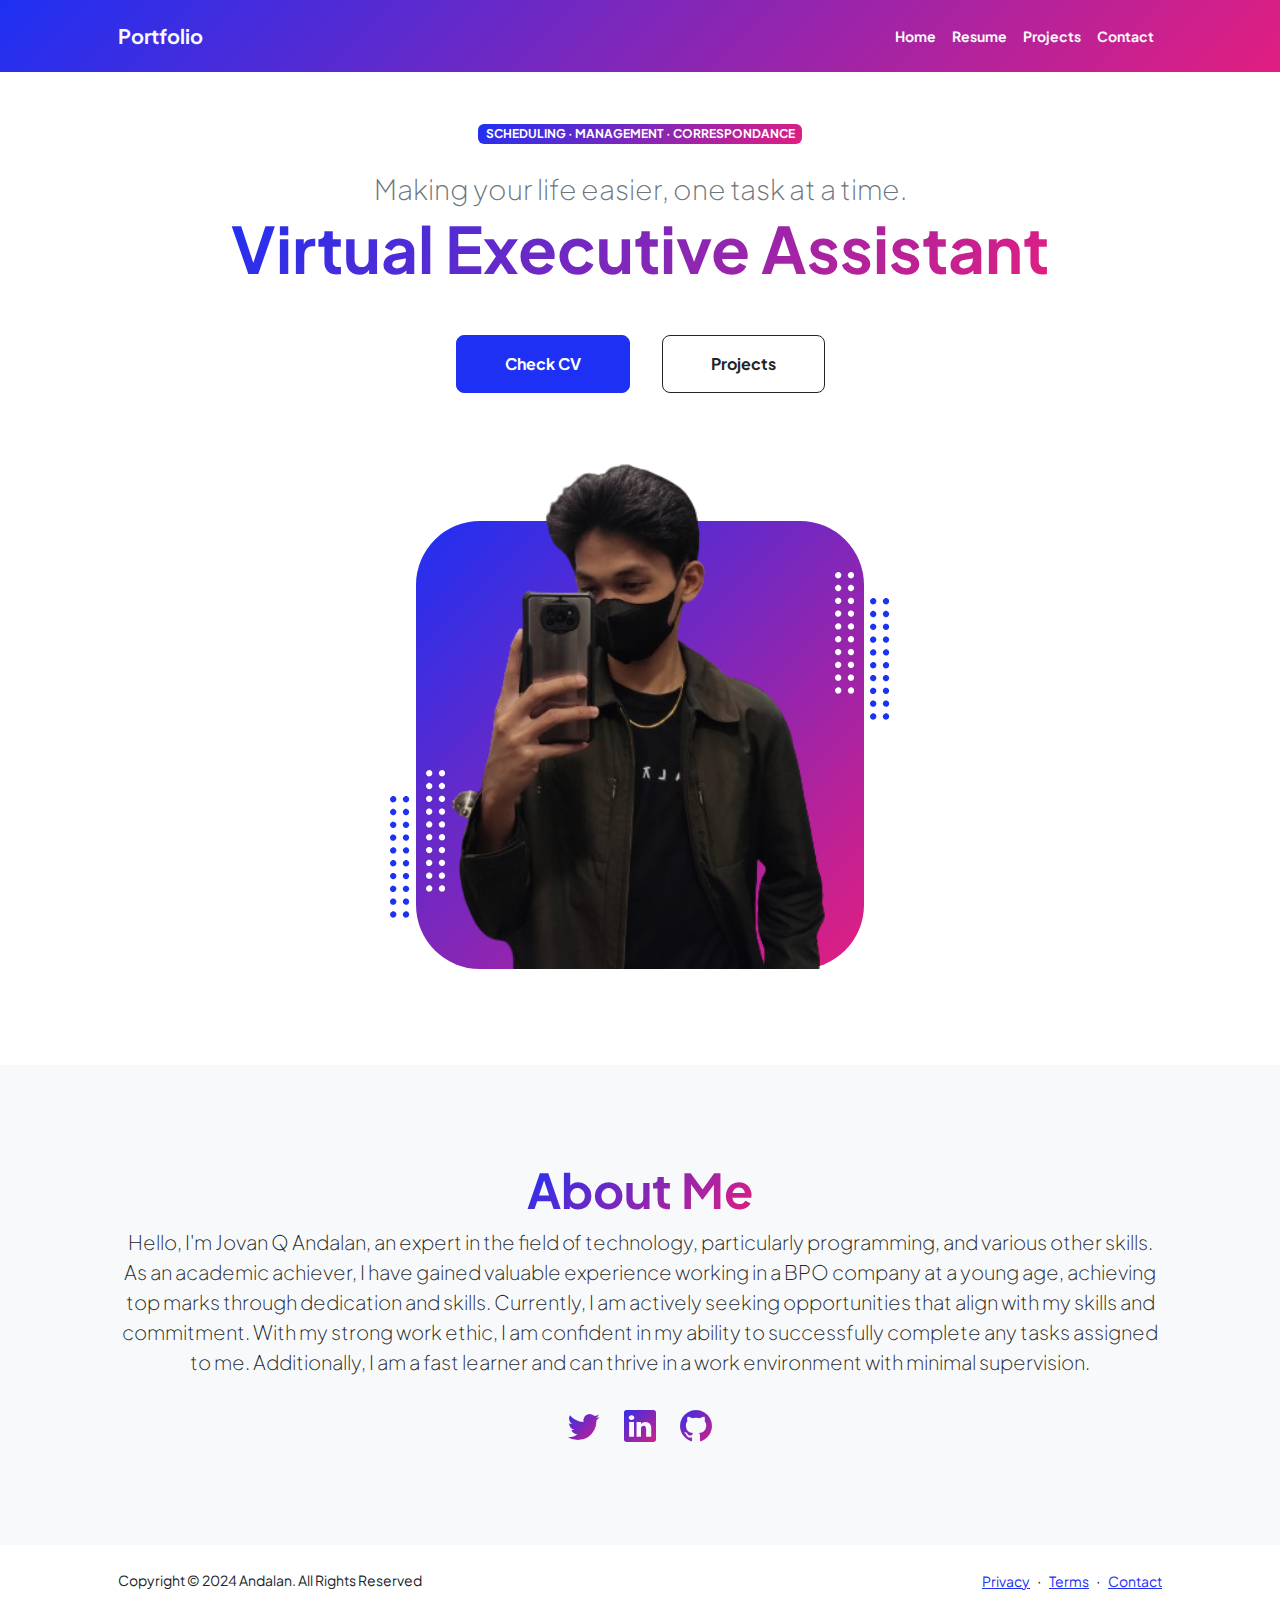
<file: index.html>
<!DOCTYPE html>
<html lang="en">
    <head>
        <meta charset="utf-8" />
        <meta name="viewport" content="width=device-width, initial-scale=1, shrink-to-fit=no" />
        <meta name="description" content="" />
        <meta name="author" content="" />
        <title>My Portfolio</title>
        <!-- Favicon-->
        <link rel="icon" type="image/x-icon" href="assets/J.png" />
        <!-- Custom Google font-->
        <link rel="preconnect" href="https://fonts.googleapis.com" />
        <link rel="preconnect" href="https://fonts.gstatic.com" crossorigin />
        <link href="https://fonts.googleapis.com/css2?family=Plus+Jakarta+Sans:wght@100;200;300;400;500;600;700;800;900&amp;display=swap" rel="stylesheet" />
        <!-- Bootstrap icons-->
        <link href="https://cdn.jsdelivr.net/npm/bootstrap-icons@1.8.1/font/bootstrap-icons.css" rel="stylesheet" />
        <!-- Core theme CSS (includes Bootstrap)-->
        <link href="css/styles.css" rel="stylesheet" />
    </head>
    <body class="d-flex flex-column h-100">
        <main class="flex-shrink-0">
            <!-- Navigation-->
            <nav style="background: linear-gradient(135deg, #1e30f3 0%, #e21e80 100%);" class="navbar navbar-expand-lg navbar-light bg-white py-3">
                <div class="container px-5">
                    <a class="navbar-brand" href="index.html"><span class="fw-bolder text-light">Portfolio</span></a>
                    <button class="navbar-toggler" type="button" data-bs-toggle="collapse" data-bs-target="#navbarSupportedContent" aria-controls="navbarSupportedContent" aria-expanded="false" aria-label="Toggle navigation"><span class="navbar-toggler-icon"></span></button>
                    <div class="collapse navbar-collapse" id="navbarSupportedContent">
                        <ul class="navbar-nav ms-auto mb-2 mb-lg-0 small fw-bolder">
                            <li class="nav-item"><a class="nav-link text-light" href="index.html">Home</a></li>
                            <li class="nav-item"><a class="nav-link text-light" href="resume.html">Resume</a></li>
                            <li class="nav-item"><a class="nav-link text-light" href="projects.html">Projects</a></li>
                            <li class="nav-item"><a class="nav-link text-light" href="contact.html">Contact</a></li>
                        </ul>
                    </div>
                </div>
            </nav>
            <!-- Header-->
            <header class="py-5">
                <div class="container px-5 pb-5">
                    <div class="row gx-5 align-items-center">
                        <div class="col-xxl-5">
                            <!-- Header text content-->
                            <div class="text-center text-xxl-start">
                                <div class="badge bg-gradient-primary-to-secondary text-white mb-4"><div class="text-uppercase">Scheduling &middot; Management &middot; Correspondance</div></div>
                                <div class="fs-3 fw-light text-muted">Making your life easier, one task at a time.</div>
                                <h1 class="display-3 fw-bolder mb-5"><span class="text-gradient d-inline">Virtual Executive Assistant</span></h1>
                                <div class="d-grid gap-3 d-sm-flex justify-content-sm-center justify-content-xxl-start mb-3">
                                    <a class="btn btn-primary btn-lg px-5 py-3 me-sm-3 fs-6 fw-bolder" href="resume.html">Check CV</a>
                                    <a class="btn btn-outline-dark btn-lg px-5 py-3 fs-6 fw-bolder" href="projects.html">Projects</a>
                                </div>
                            </div>
                        </div>
                        <div class="col-xxl-7">
                            <!-- Header profile picture-->
                            <div class="d-flex justify-content-center mt-5 mt-xxl-0">
                                <div class="profile bg-gradient-primary-to-secondary">
                                    <!-- TIP: For best results, use a photo with a transparent background like the demo example below-->
                                    <!-- Watch a tutorial on how to do this on YouTube (link)-->
                                    <img class="profile-img" src="assets/profile.png" alt="..." />
                                    <div class="dots-1">
                                        <!-- SVG Dots-->
                                        <svg version="1.1" xmlns="http://www.w3.org/2000/svg" xmlns:xlink="http://www.w3.org/1999/xlink" x="0px" y="0px" viewBox="0 0 191.6 1215.4" style="enable-background: new 0 0 191.6 1215.4" xml:space="preserve">
                                            <g transform="translate(0.000000,1280.000000) scale(0.100000,-0.100000)">
                                                <path d="M227.7,12788.6c-105-35-200-141-222-248c-43-206,163-412,369-369c155,32,275,190,260,339c-11,105-90,213-190,262        C383.7,12801.6,289.7,12808.6,227.7,12788.6z"></path>
                                                <path d="M1507.7,12788.6c-151-50-253-216-222-362c25-119,136-230,254-255c194-41,395,142,375,339c-11,105-90,213-190,262        C1663.7,12801.6,1569.7,12808.6,1507.7,12788.6z"></path>
                                                <path d="M227.7,11508.6c-105-35-200-141-222-248c-43-206,163-412,369-369c155,32,275,190,260,339c-11,105-90,213-190,262        C383.7,11521.6,289.7,11528.6,227.7,11508.6z"></path>
                                                <path d="M1507.7,11508.6c-151-50-253-216-222-362c25-119,136-230,254-255c194-41,395,142,375,339c-11,105-90,213-190,262        C1663.7,11521.6,1569.7,11528.6,1507.7,11508.6z"></path>
                                                <path d="M227.7,10228.6c-105-35-200-141-222-248c-43-206,163-412,369-369c155,32,275,190,260,339c-11,105-90,213-190,262        C383.7,10241.6,289.7,10248.6,227.7,10228.6z"></path>
                                                <path d="M1507.7,10228.6c-105-35-200-141-222-248c-43-206,163-412,369-369c155,32,275,190,260,339c-11,105-90,213-190,262        C1663.7,10241.6,1569.7,10248.6,1507.7,10228.6z"></path>
                                                <path d="M227.7,8948.6c-105-35-200-141-222-248c-43-206,163-412,369-369c155,32,275,190,260,339c-11,105-90,213-190,262        C383.7,8961.6,289.7,8968.6,227.7,8948.6z"></path>
                                                <path d="M1507.7,8948.6c-105-35-200-141-222-248c-43-206,163-412,369-369c155,32,275,190,260,339c-11,105-90,213-190,262        C1663.7,8961.6,1569.7,8968.6,1507.7,8948.6z"></path>
                                                <path d="M227.7,7668.6c-105-35-200-141-222-248c-43-206,163-412,369-369c155,32,275,190,260,339c-11,105-90,213-190,262        C383.7,7681.6,289.7,7688.6,227.7,7668.6z"></path>
                                                <path d="M1507.7,7668.6c-105-35-200-141-222-248c-43-206,163-412,369-369c155,32,275,190,260,339c-11,105-90,213-190,262        C1663.7,7681.6,1569.7,7688.6,1507.7,7668.6z"></path>
                                                <path d="M227.7,6388.6c-105-35-200-141-222-248c-43-206,163-412,369-369c155,32,275,190,260,339c-11,105-90,213-190,262        C383.7,6401.6,289.7,6408.6,227.7,6388.6z"></path>
                                                <path d="M1507.7,6388.6c-105-35-200-141-222-248c-43-206,163-412,369-369c155,32,275,190,260,339c-11,105-90,213-190,262        C1663.7,6401.6,1569.7,6408.6,1507.7,6388.6z"></path>
                                                <path d="M227.7,5108.6c-105-35-200-141-222-248c-43-206,163-412,369-369c155,32,275,190,260,339c-11,105-90,213-190,262        C383.7,5121.6,289.7,5128.6,227.7,5108.6z"></path>
                                                <path d="M1507.7,5108.6c-105-35-200-141-222-248c-43-206,163-412,369-369c155,32,275,190,260,339c-11,105-90,213-190,262        C1663.7,5121.6,1569.7,5128.6,1507.7,5108.6z"></path>
                                                <path d="M227.7,3828.6c-105-35-200-141-222-248c-43-206,163-412,369-369c155,32,275,190,260,339c-11,105-90,213-190,262        C383.7,3841.6,289.7,3848.6,227.7,3828.6z"></path>
                                                <path d="M1507.7,3828.6c-105-35-200-141-222-248c-43-206,163-412,369-369c155,32,275,190,260,339c-11,105-90,213-190,262        C1663.7,3841.6,1569.7,3848.6,1507.7,3828.6z"></path>
                                                <path d="M227.7,2548.6c-105-35-200-141-222-248c-43-206,163-412,369-369c155,32,275,190,260,339c-11,105-90,213-190,262        C383.7,2561.6,289.7,2568.6,227.7,2548.6z"></path>
                                                <path d="M1507.7,2548.6c-105-35-200-141-222-248c-43-206,163-412,369-369c155,32,275,190,260,339c-11,105-90,213-190,262        C1663.7,2561.6,1569.7,2568.6,1507.7,2548.6z"></path>
                                                <path d="M227.7,1268.6c-105-35-200-141-222-248c-43-206,163-412,369-369c155,32,275,190,260,339c-11,105-90,213-190,262        C383.7,1281.6,289.7,1288.6,227.7,1268.6z"></path>
                                                <path d="M1507.7,1268.6c-105-35-200-141-222-248c-43-206,163-412,369-369c155,32,275,190,260,339c-11,105-90,213-190,262        C1663.7,1281.6,1569.7,1288.6,1507.7,1268.6z"></path>
                                            </g>
                                        </svg>
                                        <!-- END of SVG dots-->
                                    </div>
                                    <div class="dots-2">
                                        <!-- SVG Dots-->
                                        <svg version="1.1" xmlns="http://www.w3.org/2000/svg" xmlns:xlink="http://www.w3.org/1999/xlink" x="0px" y="0px" viewBox="0 0 191.6 1215.4" style="enable-background: new 0 0 191.6 1215.4" xml:space="preserve">
                                            <g transform="translate(0.000000,1280.000000) scale(0.100000,-0.100000)">
                                                <path d="M227.7,12788.6c-105-35-200-141-222-248c-43-206,163-412,369-369c155,32,275,190,260,339c-11,105-90,213-190,262        C383.7,12801.6,289.7,12808.6,227.7,12788.6z"></path>
                                                <path d="M1507.7,12788.6c-151-50-253-216-222-362c25-119,136-230,254-255c194-41,395,142,375,339c-11,105-90,213-190,262        C1663.7,12801.6,1569.7,12808.6,1507.7,12788.6z"></path>
                                                <path d="M227.7,11508.6c-105-35-200-141-222-248c-43-206,163-412,369-369c155,32,275,190,260,339c-11,105-90,213-190,262        C383.7,11521.6,289.7,11528.6,227.7,11508.6z"></path>
                                                <path d="M1507.7,11508.6c-151-50-253-216-222-362c25-119,136-230,254-255c194-41,395,142,375,339c-11,105-90,213-190,262        C1663.7,11521.6,1569.7,11528.6,1507.7,11508.6z"></path>
                                                <path d="M227.7,10228.6c-105-35-200-141-222-248c-43-206,163-412,369-369c155,32,275,190,260,339c-11,105-90,213-190,262        C383.7,10241.6,289.7,10248.6,227.7,10228.6z"></path>
                                                <path d="M1507.7,10228.6c-105-35-200-141-222-248c-43-206,163-412,369-369c155,32,275,190,260,339c-11,105-90,213-190,262        C1663.7,10241.6,1569.7,10248.6,1507.7,10228.6z"></path>
                                                <path d="M227.7,8948.6c-105-35-200-141-222-248c-43-206,163-412,369-369c155,32,275,190,260,339c-11,105-90,213-190,262        C383.7,8961.6,289.7,8968.6,227.7,8948.6z"></path>
                                                <path d="M1507.7,8948.6c-105-35-200-141-222-248c-43-206,163-412,369-369c155,32,275,190,260,339c-11,105-90,213-190,262        C1663.7,8961.6,1569.7,8968.6,1507.7,8948.6z"></path>
                                                <path d="M227.7,7668.6c-105-35-200-141-222-248c-43-206,163-412,369-369c155,32,275,190,260,339c-11,105-90,213-190,262        C383.7,7681.6,289.7,7688.6,227.7,7668.6z"></path>
                                                <path d="M1507.7,7668.6c-105-35-200-141-222-248c-43-206,163-412,369-369c155,32,275,190,260,339c-11,105-90,213-190,262        C1663.7,7681.6,1569.7,7688.6,1507.7,7668.6z"></path>
                                                <path d="M227.7,6388.6c-105-35-200-141-222-248c-43-206,163-412,369-369c155,32,275,190,260,339c-11,105-90,213-190,262        C383.7,6401.6,289.7,6408.6,227.7,6388.6z"></path>
                                                <path d="M1507.7,6388.6c-105-35-200-141-222-248c-43-206,163-412,369-369c155,32,275,190,260,339c-11,105-90,213-190,262        C1663.7,6401.6,1569.7,6408.6,1507.7,6388.6z"></path>
                                                <path d="M227.7,5108.6c-105-35-200-141-222-248c-43-206,163-412,369-369c155,32,275,190,260,339c-11,105-90,213-190,262        C383.7,5121.6,289.7,5128.6,227.7,5108.6z"></path>
                                                <path d="M1507.7,5108.6c-105-35-200-141-222-248c-43-206,163-412,369-369c155,32,275,190,260,339c-11,105-90,213-190,262        C1663.7,5121.6,1569.7,5128.6,1507.7,5108.6z"></path>
                                                <path d="M227.7,3828.6c-105-35-200-141-222-248c-43-206,163-412,369-369c155,32,275,190,260,339c-11,105-90,213-190,262        C383.7,3841.6,289.7,3848.6,227.7,3828.6z"></path>
                                                <path d="M1507.7,3828.6c-105-35-200-141-222-248c-43-206,163-412,369-369c155,32,275,190,260,339c-11,105-90,213-190,262        C1663.7,3841.6,1569.7,3848.6,1507.7,3828.6z"></path>
                                                <path d="M227.7,2548.6c-105-35-200-141-222-248c-43-206,163-412,369-369c155,32,275,190,260,339c-11,105-90,213-190,262        C383.7,2561.6,289.7,2568.6,227.7,2548.6z"></path>
                                                <path d="M1507.7,2548.6c-105-35-200-141-222-248c-43-206,163-412,369-369c155,32,275,190,260,339c-11,105-90,213-190,262        C1663.7,2561.6,1569.7,2568.6,1507.7,2548.6z"></path>
                                                <path d="M227.7,1268.6c-105-35-200-141-222-248c-43-206,163-412,369-369c155,32,275,190,260,339c-11,105-90,213-190,262        C383.7,1281.6,289.7,1288.6,227.7,1268.6z"></path>
                                                <path d="M1507.7,1268.6c-105-35-200-141-222-248c-43-206,163-412,369-369c155,32,275,190,260,339c-11,105-90,213-190,262        C1663.7,1281.6,1569.7,1288.6,1507.7,1268.6z"></path>
                                            </g>
                                        </svg>
                                        <!-- END of SVG dots-->
                                    </div>
                                    <div class="dots-3">
                                        <!-- SVG Dots-->
                                        <svg version="1.1" xmlns="http://www.w3.org/2000/svg" xmlns:xlink="http://www.w3.org/1999/xlink" x="0px" y="0px" viewBox="0 0 191.6 1215.4" style="enable-background: new 0 0 191.6 1215.4" xml:space="preserve">
                                            <g transform="translate(0.000000,1280.000000) scale(0.100000,-0.100000)">
                                                <path d="M227.7,12788.6c-105-35-200-141-222-248c-43-206,163-412,369-369c155,32,275,190,260,339c-11,105-90,213-190,262        C383.7,12801.6,289.7,12808.6,227.7,12788.6z"></path>
                                                <path d="M1507.7,12788.6c-151-50-253-216-222-362c25-119,136-230,254-255c194-41,395,142,375,339c-11,105-90,213-190,262        C1663.7,12801.6,1569.7,12808.6,1507.7,12788.6z"></path>
                                                <path d="M227.7,11508.6c-105-35-200-141-222-248c-43-206,163-412,369-369c155,32,275,190,260,339c-11,105-90,213-190,262        C383.7,11521.6,289.7,11528.6,227.7,11508.6z"></path>
                                                <path d="M1507.7,11508.6c-151-50-253-216-222-362c25-119,136-230,254-255c194-41,395,142,375,339c-11,105-90,213-190,262        C1663.7,11521.6,1569.7,11528.6,1507.7,11508.6z"></path>
                                                <path d="M227.7,10228.6c-105-35-200-141-222-248c-43-206,163-412,369-369c155,32,275,190,260,339c-11,105-90,213-190,262        C383.7,10241.6,289.7,10248.6,227.7,10228.6z"></path>
                                                <path d="M1507.7,10228.6c-105-35-200-141-222-248c-43-206,163-412,369-369c155,32,275,190,260,339c-11,105-90,213-190,262        C1663.7,10241.6,1569.7,10248.6,1507.7,10228.6z"></path>
                                                <path d="M227.7,8948.6c-105-35-200-141-222-248c-43-206,163-412,369-369c155,32,275,190,260,339c-11,105-90,213-190,262        C383.7,8961.6,289.7,8968.6,227.7,8948.6z"></path>
                                                <path d="M1507.7,8948.6c-105-35-200-141-222-248c-43-206,163-412,369-369c155,32,275,190,260,339c-11,105-90,213-190,262        C1663.7,8961.6,1569.7,8968.6,1507.7,8948.6z"></path>
                                                <path d="M227.7,7668.6c-105-35-200-141-222-248c-43-206,163-412,369-369c155,32,275,190,260,339c-11,105-90,213-190,262        C383.7,7681.6,289.7,7688.6,227.7,7668.6z"></path>
                                                <path d="M1507.7,7668.6c-105-35-200-141-222-248c-43-206,163-412,369-369c155,32,275,190,260,339c-11,105-90,213-190,262        C1663.7,7681.6,1569.7,7688.6,1507.7,7668.6z"></path>
                                                <path d="M227.7,6388.6c-105-35-200-141-222-248c-43-206,163-412,369-369c155,32,275,190,260,339c-11,105-90,213-190,262        C383.7,6401.6,289.7,6408.6,227.7,6388.6z"></path>
                                                <path d="M1507.7,6388.6c-105-35-200-141-222-248c-43-206,163-412,369-369c155,32,275,190,260,339c-11,105-90,213-190,262        C1663.7,6401.6,1569.7,6408.6,1507.7,6388.6z"></path>
                                                <path d="M227.7,5108.6c-105-35-200-141-222-248c-43-206,163-412,369-369c155,32,275,190,260,339c-11,105-90,213-190,262        C383.7,5121.6,289.7,5128.6,227.7,5108.6z"></path>
                                                <path d="M1507.7,5108.6c-105-35-200-141-222-248c-43-206,163-412,369-369c155,32,275,190,260,339c-11,105-90,213-190,262        C1663.7,5121.6,1569.7,5128.6,1507.7,5108.6z"></path>
                                                <path d="M227.7,3828.6c-105-35-200-141-222-248c-43-206,163-412,369-369c155,32,275,190,260,339c-11,105-90,213-190,262        C383.7,3841.6,289.7,3848.6,227.7,3828.6z"></path>
                                                <path d="M1507.7,3828.6c-105-35-200-141-222-248c-43-206,163-412,369-369c155,32,275,190,260,339c-11,105-90,213-190,262        C1663.7,3841.6,1569.7,3848.6,1507.7,3828.6z"></path>
                                                <path d="M227.7,2548.6c-105-35-200-141-222-248c-43-206,163-412,369-369c155,32,275,190,260,339c-11,105-90,213-190,262        C383.7,2561.6,289.7,2568.6,227.7,2548.6z"></path>
                                                <path d="M1507.7,2548.6c-105-35-200-141-222-248c-43-206,163-412,369-369c155,32,275,190,260,339c-11,105-90,213-190,262        C1663.7,2561.6,1569.7,2568.6,1507.7,2548.6z"></path>
                                                <path d="M227.7,1268.6c-105-35-200-141-222-248c-43-206,163-412,369-369c155,32,275,190,260,339c-11,105-90,213-190,262        C383.7,1281.6,289.7,1288.6,227.7,1268.6z"></path>
                                                <path d="M1507.7,1268.6c-105-35-200-141-222-248c-43-206,163-412,369-369c155,32,275,190,260,339c-11,105-90,213-190,262        C1663.7,1281.6,1569.7,1288.6,1507.7,1268.6z"></path>
                                            </g>
                                        </svg>
                                        <!-- END of SVG dots-->
                                    </div>
                                    <div class="dots-4">
                                        <!-- SVG Dots-->
                                        <svg version="1.1" xmlns="http://www.w3.org/2000/svg" xmlns:xlink="http://www.w3.org/1999/xlink" x="0px" y="0px" viewBox="0 0 191.6 1215.4" style="enable-background: new 0 0 191.6 1215.4" xml:space="preserve">
                                            <g transform="translate(0.000000,1280.000000) scale(0.100000,-0.100000)">
                                                <path d="M227.7,12788.6c-105-35-200-141-222-248c-43-206,163-412,369-369c155,32,275,190,260,339c-11,105-90,213-190,262        C383.7,12801.6,289.7,12808.6,227.7,12788.6z"></path>
                                                <path d="M1507.7,12788.6c-151-50-253-216-222-362c25-119,136-230,254-255c194-41,395,142,375,339c-11,105-90,213-190,262        C1663.7,12801.6,1569.7,12808.6,1507.7,12788.6z"></path>
                                                <path d="M227.7,11508.6c-105-35-200-141-222-248c-43-206,163-412,369-369c155,32,275,190,260,339c-11,105-90,213-190,262        C383.7,11521.6,289.7,11528.6,227.7,11508.6z"></path>
                                                <path d="M1507.7,11508.6c-151-50-253-216-222-362c25-119,136-230,254-255c194-41,395,142,375,339c-11,105-90,213-190,262        C1663.7,11521.6,1569.7,11528.6,1507.7,11508.6z"></path>
                                                <path d="M227.7,10228.6c-105-35-200-141-222-248c-43-206,163-412,369-369c155,32,275,190,260,339c-11,105-90,213-190,262        C383.7,10241.6,289.7,10248.6,227.7,10228.6z"></path>
                                                <path d="M1507.7,10228.6c-105-35-200-141-222-248c-43-206,163-412,369-369c155,32,275,190,260,339c-11,105-90,213-190,262        C1663.7,10241.6,1569.7,10248.6,1507.7,10228.6z"></path>
                                                <path d="M227.7,8948.6c-105-35-200-141-222-248c-43-206,163-412,369-369c155,32,275,190,260,339c-11,105-90,213-190,262        C383.7,8961.6,289.7,8968.6,227.7,8948.6z"></path>
                                                <path d="M1507.7,8948.6c-105-35-200-141-222-248c-43-206,163-412,369-369c155,32,275,190,260,339c-11,105-90,213-190,262        C1663.7,8961.6,1569.7,8968.6,1507.7,8948.6z"></path>
                                                <path d="M227.7,7668.6c-105-35-200-141-222-248c-43-206,163-412,369-369c155,32,275,190,260,339c-11,105-90,213-190,262        C383.7,7681.6,289.7,7688.6,227.7,7668.6z"></path>
                                                <path d="M1507.7,7668.6c-105-35-200-141-222-248c-43-206,163-412,369-369c155,32,275,190,260,339c-11,105-90,213-190,262        C1663.7,7681.6,1569.7,7688.6,1507.7,7668.6z"></path>
                                                <path d="M227.7,6388.6c-105-35-200-141-222-248c-43-206,163-412,369-369c155,32,275,190,260,339c-11,105-90,213-190,262        C383.7,6401.6,289.7,6408.6,227.7,6388.6z"></path>
                                                <path d="M1507.7,6388.6c-105-35-200-141-222-248c-43-206,163-412,369-369c155,32,275,190,260,339c-11,105-90,213-190,262        C1663.7,6401.6,1569.7,6408.6,1507.7,6388.6z"></path>
                                                <path d="M227.7,5108.6c-105-35-200-141-222-248c-43-206,163-412,369-369c155,32,275,190,260,339c-11,105-90,213-190,262        C383.7,5121.6,289.7,5128.6,227.7,5108.6z"></path>
                                                <path d="M1507.7,5108.6c-105-35-200-141-222-248c-43-206,163-412,369-369c155,32,275,190,260,339c-11,105-90,213-190,262        C1663.7,5121.6,1569.7,5128.6,1507.7,5108.6z"></path>
                                                <path d="M227.7,3828.6c-105-35-200-141-222-248c-43-206,163-412,369-369c155,32,275,190,260,339c-11,105-90,213-190,262        C383.7,3841.6,289.7,3848.6,227.7,3828.6z"></path>
                                                <path d="M1507.7,3828.6c-105-35-200-141-222-248c-43-206,163-412,369-369c155,32,275,190,260,339c-11,105-90,213-190,262        C1663.7,3841.6,1569.7,3848.6,1507.7,3828.6z"></path>
                                                <path d="M227.7,2548.6c-105-35-200-141-222-248c-43-206,163-412,369-369c155,32,275,190,260,339c-11,105-90,213-190,262        C383.7,2561.6,289.7,2568.6,227.7,2548.6z"></path>
                                                <path d="M1507.7,2548.6c-105-35-200-141-222-248c-43-206,163-412,369-369c155,32,275,190,260,339c-11,105-90,213-190,262        C1663.7,2561.6,1569.7,2568.6,1507.7,2548.6z"></path>
                                                <path d="M227.7,1268.6c-105-35-200-141-222-248c-43-206,163-412,369-369c155,32,275,190,260,339c-11,105-90,213-190,262        C383.7,1281.6,289.7,1288.6,227.7,1268.6z"></path>
                                                <path d="M1507.7,1268.6c-105-35-200-141-222-248c-43-206,163-412,369-369c155,32,275,190,260,339c-11,105-90,213-190,262        C1663.7,1281.6,1569.7,1288.6,1507.7,1268.6z"></path>
                                            </g>
                                        </svg>
                                        <!-- END of SVG dots-->
                                    </div>
                                </div>
                            </div>
                        </div>
                    </div>
                </div>
            </header>
            <!-- About Section-->
            <section class="bg-light py-5">
                <div class="container px-5">
                    <div class="row gx-5 justify-content-center">
                        <div class="col-xxl-8">
                            <div class="text-center my-5">
                                <h2 class="display-5 fw-bolder"><span class="text-gradient d-inline">About Me</span></h2>
                                <p class="lead fw-light mb-4">Hello, I'm Jovan Q Andalan, an expert in the field of technology, particularly programming, and various other skills. As an academic achiever, I have gained valuable experience working in a BPO company at a young age, achieving top marks through dedication and skills. Currently, I am actively seeking opportunities that align with my skills and commitment. With my strong work ethic, I am confident in my ability to successfully complete any tasks assigned to me. Additionally, I am a fast learner and can thrive in a work environment with minimal supervision.</p>
                                <div class="d-flex justify-content-center fs-2 gap-4">
                                    <a class="text-gradient" href="#!"><i class="bi bi-twitter"></i></a>
                                    <a class="text-gradient" href="#!"><i class="bi bi-linkedin"></i></a>
                                    <a class="text-gradient" href="#!"><i class="bi bi-github"></i></a>
                                </div>
                            </div>
                        </div>
                    </div>
                </div>
            </section>
        </main>
        <!-- Footer-->
        <footer class="bg-white py-4 mt-auto">
            <div class="container px-5">
                <div class="row align-items-center justify-content-between flex-column flex-sm-row">
                    <div class="col-auto"><div class="small m-0">Copyright &copy; 2024 Andalan. All Rights Reserved</div></div>
                    <div class="col-auto">
                        <a class="small" href="#!">Privacy</a>
                        <span class="mx-1">&middot;</span>
                        <a class="small" href="#!">Terms</a>
                        <span class="mx-1">&middot;</span>
                        <a class="small" href="#!">Contact</a>
                    </div>
                </div>
            </div>
        </footer>
        <!-- Bootstrap core JS-->
        <script src="https://cdn.jsdelivr.net/npm/bootstrap@5.2.3/dist/js/bootstrap.bundle.min.js"></script>
        <!-- Core theme JS-->
        <script src="js/scripts.js"></script>
    </body>
</html>
</file>
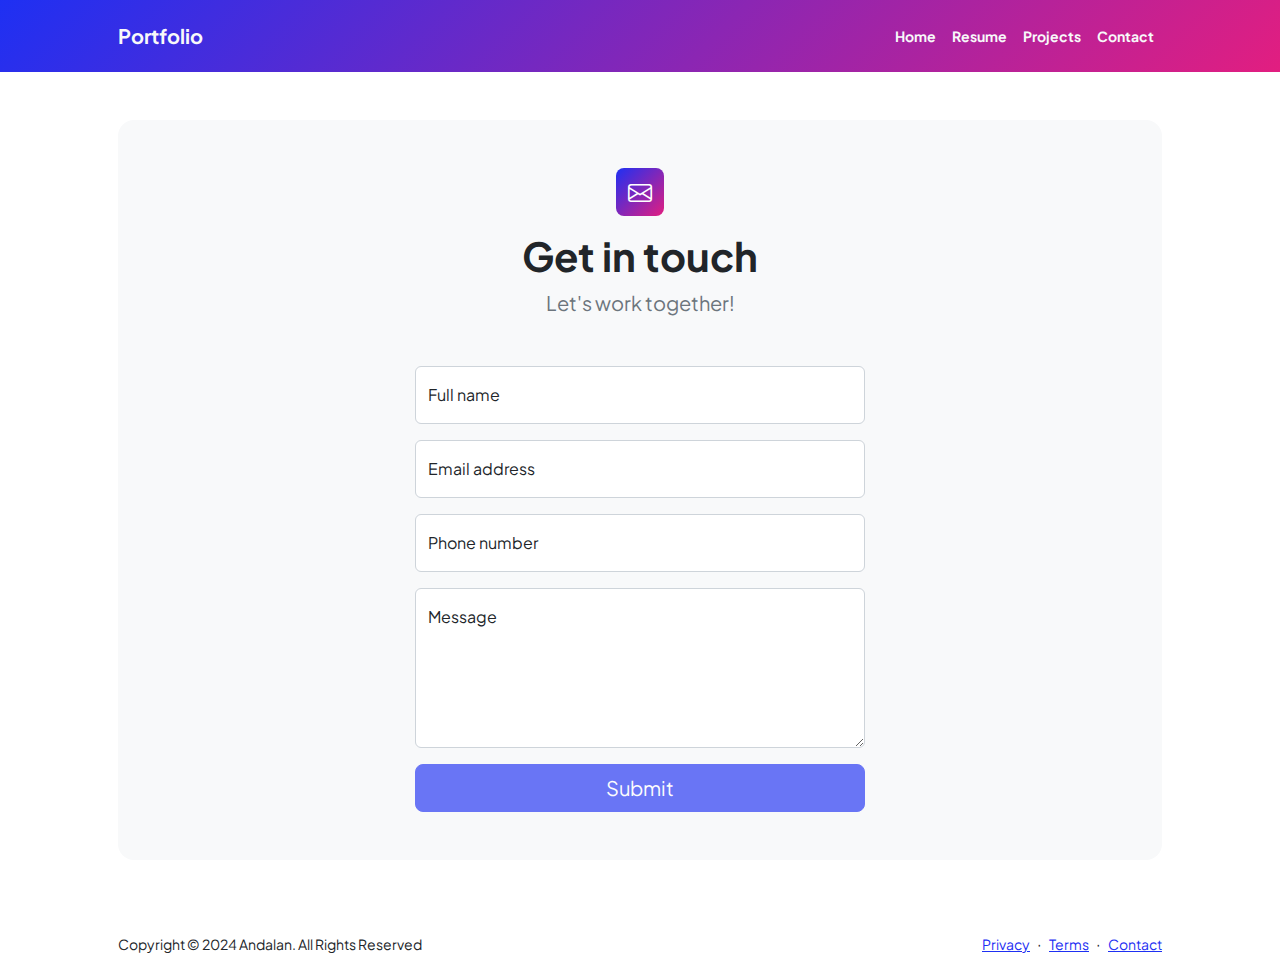
<file: contact.html>
<!DOCTYPE html>
<html lang="en">
    <head>
        <meta charset="utf-8" />
        <meta name="viewport" content="width=device-width, initial-scale=1, shrink-to-fit=no" />
        <meta name="description" content />
        <meta name="author" content />
        <title>My Portfolio</title>
        <!-- Favicon-->
        <link rel="icon" type="image/x-icon" href="assets/J.png" />
        <!-- Custom Google font-->
        <link rel="preconnect" href="https://fonts.googleapis.com" />
        <link rel="preconnect" href="https://fonts.gstatic.com" crossorigin />
        <link href="https://fonts.googleapis.com/css2?family=Plus+Jakarta+Sans:wght@100;200;300;400;500;600;700;800;900&amp;display=swap" rel="stylesheet" />
        <!-- Bootstrap icons-->
        <link href="https://cdn.jsdelivr.net/npm/bootstrap-icons@1.8.1/font/bootstrap-icons.css" rel="stylesheet" />
        <!-- Core theme CSS (includes Bootstrap)-->
        <link href="css/styles.css" rel="stylesheet" />
    </head>
    <body class="d-flex flex-column">
        <main class="flex-shrink-0">
            <!-- Navigation-->
            <nav style="background: linear-gradient(135deg, #1e30f3 0%, #e21e80 100%);" class="navbar navbar-expand-lg navbar-light bg-white py-3">
                <div class="container px-5">
                    <a class="navbar-brand" href="index.html"><span class="fw-bolder text-light">Portfolio</span></a>
                    <button class="navbar-toggler" type="button" data-bs-toggle="collapse" data-bs-target="#navbarSupportedContent" aria-controls="navbarSupportedContent" aria-expanded="false" aria-label="Toggle navigation"><span class="navbar-toggler-icon"></span></button>
                    <div class="collapse navbar-collapse" id="navbarSupportedContent">
                        <ul class="navbar-nav ms-auto mb-2 mb-lg-0 small fw-bolder">
                            <li class="nav-item"><a class="nav-link text-light" href="index.html">Home</a></li>
                            <li class="nav-item"><a class="nav-link text-light" href="resume.html">Resume</a></li>
                            <li class="nav-item"><a class="nav-link text-light" href="projects.html">Projects</a></li>
                            <li class="nav-item"><a class="nav-link text-light" href="contact.html">Contact</a></li>
                        </ul>
                    </div>
                </div>
            </nav>
            <!-- Page content-->
            <section class="py-5">
                <div class="container px-5">
                    <!-- Contact form-->
                    <div class="bg-light rounded-4 py-5 px-4 px-md-5">
                        <div class="text-center mb-5">
                            <div class="feature bg-primary bg-gradient-primary-to-secondary text-white rounded-3 mb-3"><i class="bi bi-envelope"></i></div>
                            <h1 class="fw-bolder">Get in touch</h1>
                            <p class="lead fw-normal text-muted mb-0">Let's work together!</p>
                        </div>
                        <div class="row gx-5 justify-content-center">
                            <div class="col-lg-8 col-xl-6">
                                <!-- * * * * * * * * * * * * * * *-->
                                <!-- * * SB Forms Contact Form * *-->
                                <!-- * * * * * * * * * * * * * * *-->
                                <!-- This form is pre-integrated with SB Forms.-->
                                <!-- To make this form functional, sign up at-->
                                <!-- https://startbootstrap.com/solution/contact-forms-->
                                <!-- to get an API token!-->
                                <form id="contactForm" data-sb-form-api-token="API_TOKEN">
                                    <!-- Name input-->
                                    <div class="form-floating mb-3">
                                        <input class="form-control" id="name" type="text" placeholder="Enter your name..." data-sb-validations="required" />
                                        <label for="name">Full name</label>
                                        <div class="invalid-feedback" data-sb-feedback="name:required">A name is required.</div>
                                    </div>
                                    <!-- Email address input-->
                                    <div class="form-floating mb-3">
                                        <input class="form-control" id="email" type="email" placeholder="name@example.com" data-sb-validations="required,email" />
                                        <label for="email">Email address</label>
                                        <div class="invalid-feedback" data-sb-feedback="email:required">An email is required.</div>
                                        <div class="invalid-feedback" data-sb-feedback="email:email">Email is not valid.</div>
                                    </div>
                                    <!-- Phone number input-->
                                    <div class="form-floating mb-3">
                                        <input class="form-control" id="phone" type="tel" placeholder="(123) 456-7890" data-sb-validations="required" />
                                        <label for="phone">Phone number</label>
                                        <div class="invalid-feedback" data-sb-feedback="phone:required">A phone number is required.</div>
                                    </div>
                                    <!-- Message input-->
                                    <div class="form-floating mb-3">
                                        <textarea class="form-control" id="message" type="text" placeholder="Enter your message here..." style="height: 10rem" data-sb-validations="required"></textarea>
                                        <label for="message">Message</label>
                                        <div class="invalid-feedback" data-sb-feedback="message:required">A message is required.</div>
                                    </div>
                                    <!-- Submit success message-->
                                    <!---->
                                    <!-- This is what your users will see when the form-->
                                    <!-- has successfully submitted-->
                                    <div class="d-none" id="submitSuccessMessage">
                                        <div class="text-center mb-3">
                                            <div class="fw-bolder">Form submission successful!</div>
                                            To activate this form, sign up at
                                            <br />
                                            <a href="https://startbootstrap.com/solution/contact-forms">https://startbootstrap.com/solution/contact-forms</a>
                                        </div>
                                    </div>
                                    <!-- Submit error message-->
                                    <!---->
                                    <!-- This is what your users will see when there is-->
                                    <!-- an error submitting the form-->
                                    <div class="d-none" id="submitErrorMessage"><div class="text-center text-danger mb-3">Error sending message!</div></div>
                                    <!-- Submit Button-->
                                    <div class="d-grid"><button class="btn btn-primary btn-lg disabled" id="submitButton" type="submit">Submit</button></div>
                                </form>
                            </div>
                        </div>
                    </div>
                </div>
            </section>
        </main>
        <!-- Footer-->
        <footer class="bg-white py-4 mt-auto">
            <div class="container px-5">
                <div class="row align-items-center justify-content-between flex-column flex-sm-row">
                    <div class="col-auto"><div class="small m-0">Copyright &copy; 2024 Andalan. All Rights Reserved</div></div>
                    <div class="col-auto">
                        <a class="small" href="#!">Privacy</a>
                        <span class="mx-1">&middot;</span>
                        <a class="small" href="#!">Terms</a>
                        <span class="mx-1">&middot;</span>
                        <a class="small" href="#!">Contact</a>
                    </div>
                </div>
            </div>
        </footer>
        <!-- Bootstrap core JS-->
        <script src="https://cdn.jsdelivr.net/npm/bootstrap@5.2.3/dist/js/bootstrap.bundle.min.js"></script>
        <!-- Core theme JS-->
        <script src="js/scripts.js"></script>
        <!-- * * * * * * * * * * * * * * * * * * * * * * * * * * * * * * * * * * * * * * * *-->
        <!-- * *                               SB Forms JS                               * *-->
        <!-- * * Activate your form at https://startbootstrap.com/solution/contact-forms * *-->
        <!-- * * * * * * * * * * * * * * * * * * * * * * * * * * * * * * * * * * * * * * * *-->
        <script src="https://cdn.startbootstrap.com/sb-forms-latest.js"></script>
    </body>
</html>
</file>
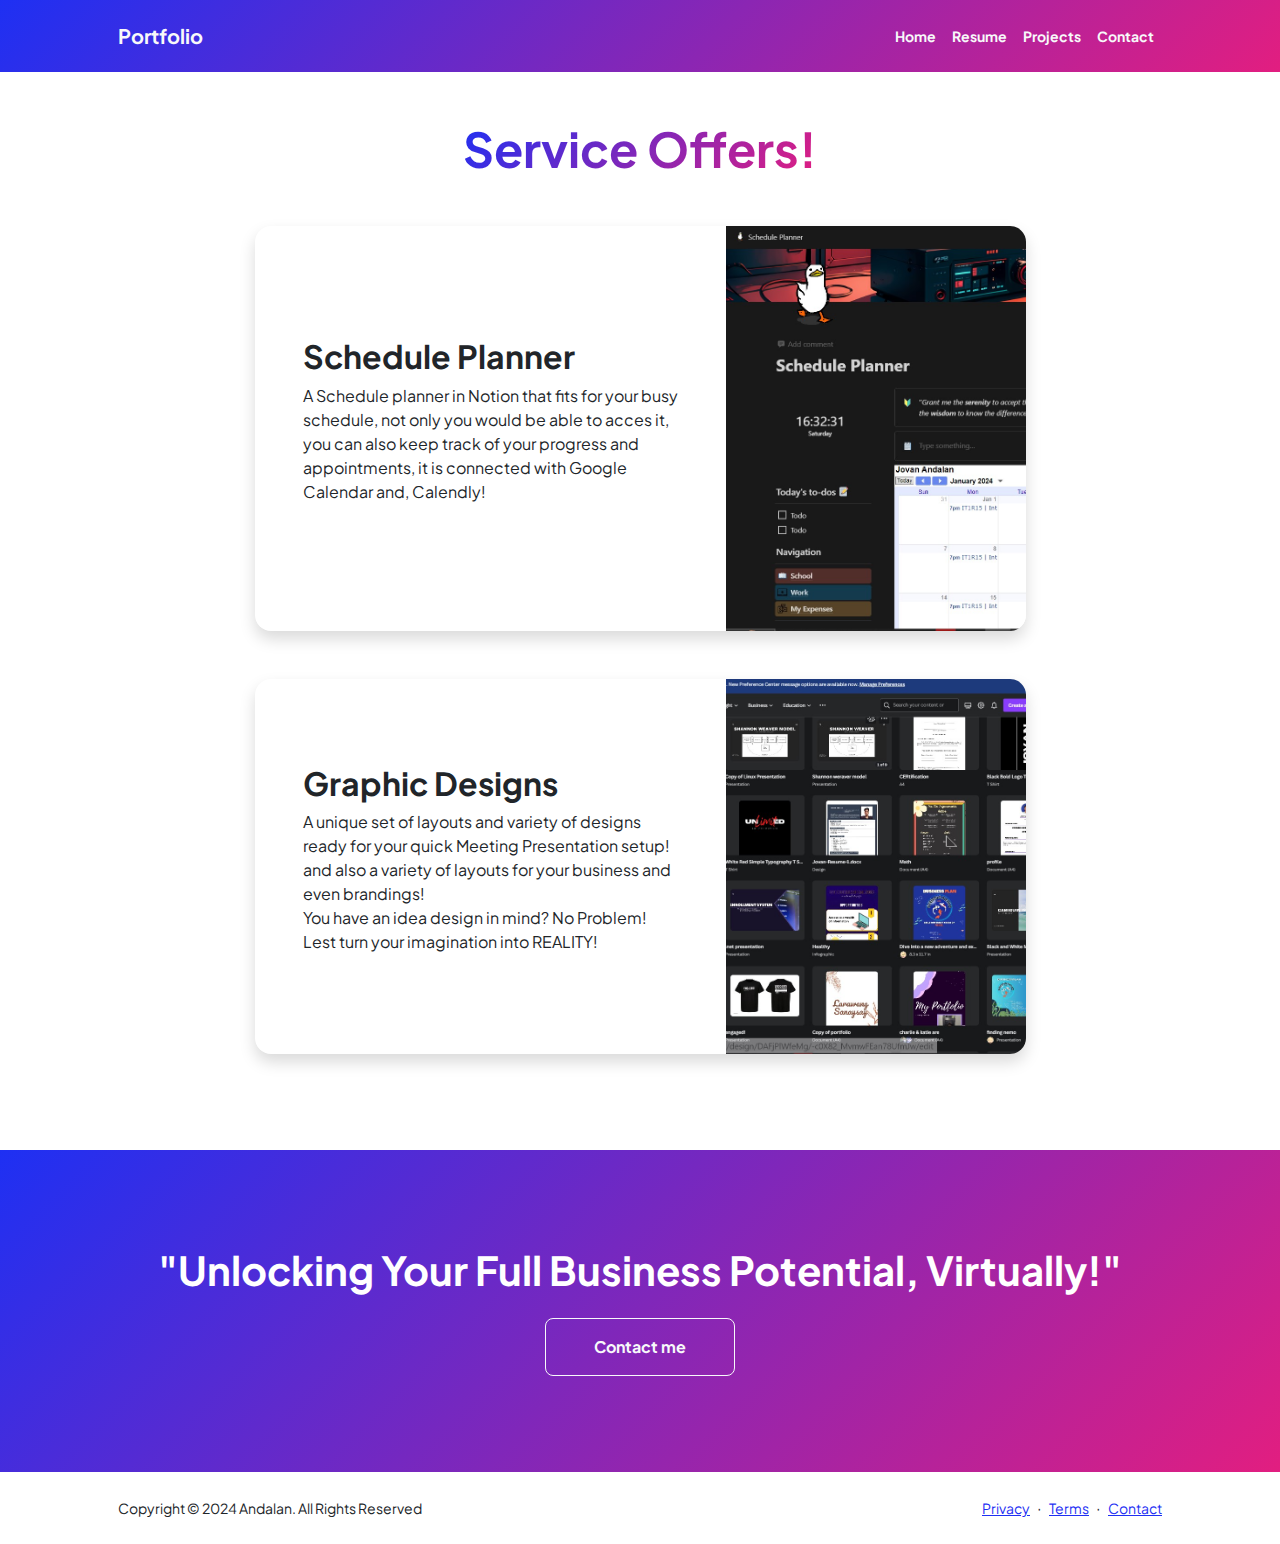
<file: projects.html>
<!DOCTYPE html>
<html lang="en">
    <head>
        <meta charset="utf-8" />
        <meta name="viewport" content="width=device-width, initial-scale=1, shrink-to-fit=no" />
        <meta name="description" content />
        <meta name="author" content />
        <title>My Portfolio</title>
        <!-- Favicon-->
        <link rel="icon" type="image/x-icon" href="assets/J.png" />
        <!-- Custom Google font-->
        <link rel="preconnect" href="https://fonts.googleapis.com" />
        <link rel="preconnect" href="https://fonts.gstatic.com" crossorigin />
        <link href="https://fonts.googleapis.com/css2?family=Plus+Jakarta+Sans:wght@100;200;300;400;500;600;700;800;900&amp;display=swap" rel="stylesheet" />
        <!-- Bootstrap icons-->
        <link href="https://cdn.jsdelivr.net/npm/bootstrap-icons@1.8.1/font/bootstrap-icons.css" rel="stylesheet" />
        <!-- Core theme CSS (includes Bootstrap)-->
        <link href="css/styles.css" rel="stylesheet" />
    </head>
    <body class="d-flex flex-column">
        <main class="flex-shrink-0">
            <!-- Navigation-->
            <nav style="background: linear-gradient(135deg, #1e30f3 0%, #e21e80 100%);" class="navbar navbar-expand-lg navbar-light bg-white py-3">
                <div class="container px-5">
                    <a class="navbar-brand" href="index.html"><span class="fw-bolder text-light">Portfolio</span></a>
                    <button class="navbar-toggler" type="button" data-bs-toggle="collapse" data-bs-target="#navbarSupportedContent" aria-controls="navbarSupportedContent" aria-expanded="false" aria-label="Toggle navigation"><span class="navbar-toggler-icon"></span></button>
                    <div class="collapse navbar-collapse" id="navbarSupportedContent">
                        <ul class="navbar-nav ms-auto mb-2 mb-lg-0 small fw-bolder">
                            <li class="nav-item"><a class="nav-link text-light" href="index.html">Home</a></li>
                            <li class="nav-item"><a class="nav-link text-light" href="resume.html">Resume</a></li>
                            <li class="nav-item"><a class="nav-link text-light" href="projects.html">Projects</a></li>
                            <li class="nav-item"><a class="nav-link text-light" href="contact.html">Contact</a></li>
                        </ul>
                    </div>
                </div>
            </nav>
            <!-- Projects Section-->
            <section class="py-5">
                <div class="container px-5 mb-5">
                    <div class="text-center mb-5">
                        <h1 class="display-5 fw-bolder mb-0"><span class="text-gradient d-inline">Service Offers!</span></h1>
                    </div>
                    <div class="row gx-5 justify-content-center">
                        <div class="col-lg-11 col-xl-9 col-xxl-8">
                            <!-- Project Card 1-->
                            <div class="card overflow-hidden shadow rounded-4 border-0 mb-5">
                                <div class="card-body p-0">
                                    <div class="d-flex align-items-center">
                                        <div class="p-5">
                                            <h2 class="fw-bolder">Schedule Planner</h2>
                                            <p>A Schedule planner in Notion that fits for your busy schedule, not only you would be able to acces it, you can also keep track of your progress and appointments, it is connected with Google Calendar and, Calendly!</p>
                                        </div>
                                        <img class="img-fluid" src="assets/ss1.jpg" alt="..." width="300" height="400"/>
                                    </div>
                                </div>
                            </div>
                            <!-- Project Card 2-->
                            <div class="card overflow-hidden shadow rounded-4 border-0">
                                <div class="card-body p-0">
                                    <div class="d-flex align-items-center">
                                        <div class="p-5">
                                            <h2 class="fw-bolder">Graphic Designs</h2>
                                            <p>A unique set of layouts and variety of designs ready for your quick Meeting Presentation setup! and also a variety of layouts for your business and even brandings! <br>You have an idea design in mind? No Problem! Lest turn your imagination into REALITY!</p>
                                        </div>
                                        <img class="img-fluid" src="assets/ss2.jpg" alt="..." width="300" height="400"/>
                                    </div>
                                </div>
                            </div>
                        </div>
                    </div>
                </div>
            </section>
            <!-- Call to action section-->
            <section class="py-5 bg-gradient-primary-to-secondary text-white">
                <div class="container px-5 my-5">
                    <div class="text-center">
                        <h2 class="display-6 fw-bolder mb-4">"Unlocking Your Full Business Potential, Virtually!"</h2>
                        <a class="btn btn-outline-light btn-lg px-5 py-3 fs-6 fw-bolder" href="contact.html">Contact me</a>
                    </div>
                </div>
            </section>
        </main>
        <!-- Footer-->
        <footer class="bg-white py-4 mt-auto">
            <div class="container px-5">
                <div class="row align-items-center justify-content-between flex-column flex-sm-row">
                    <div class="col-auto"><div class="small m-0">Copyright &copy; 2024 Andalan. All Rights Reserved</div></div>
                    <div class="col-auto">
                        <a class="small" href="#!">Privacy</a>
                        <span class="mx-1">&middot;</span>
                        <a class="small" href="#!">Terms</a>
                        <span class="mx-1">&middot;</span>
                        <a class="small" href="#!">Contact</a>
                    </div>
                </div>
            </div>
        </footer>
        <!-- Bootstrap core JS-->
        <script src="https://cdn.jsdelivr.net/npm/bootstrap@5.2.3/dist/js/bootstrap.bundle.min.js"></script>
        <!-- Core theme JS-->
        <script src="js/scripts.js"></script>
    </body>
</html>
</file>
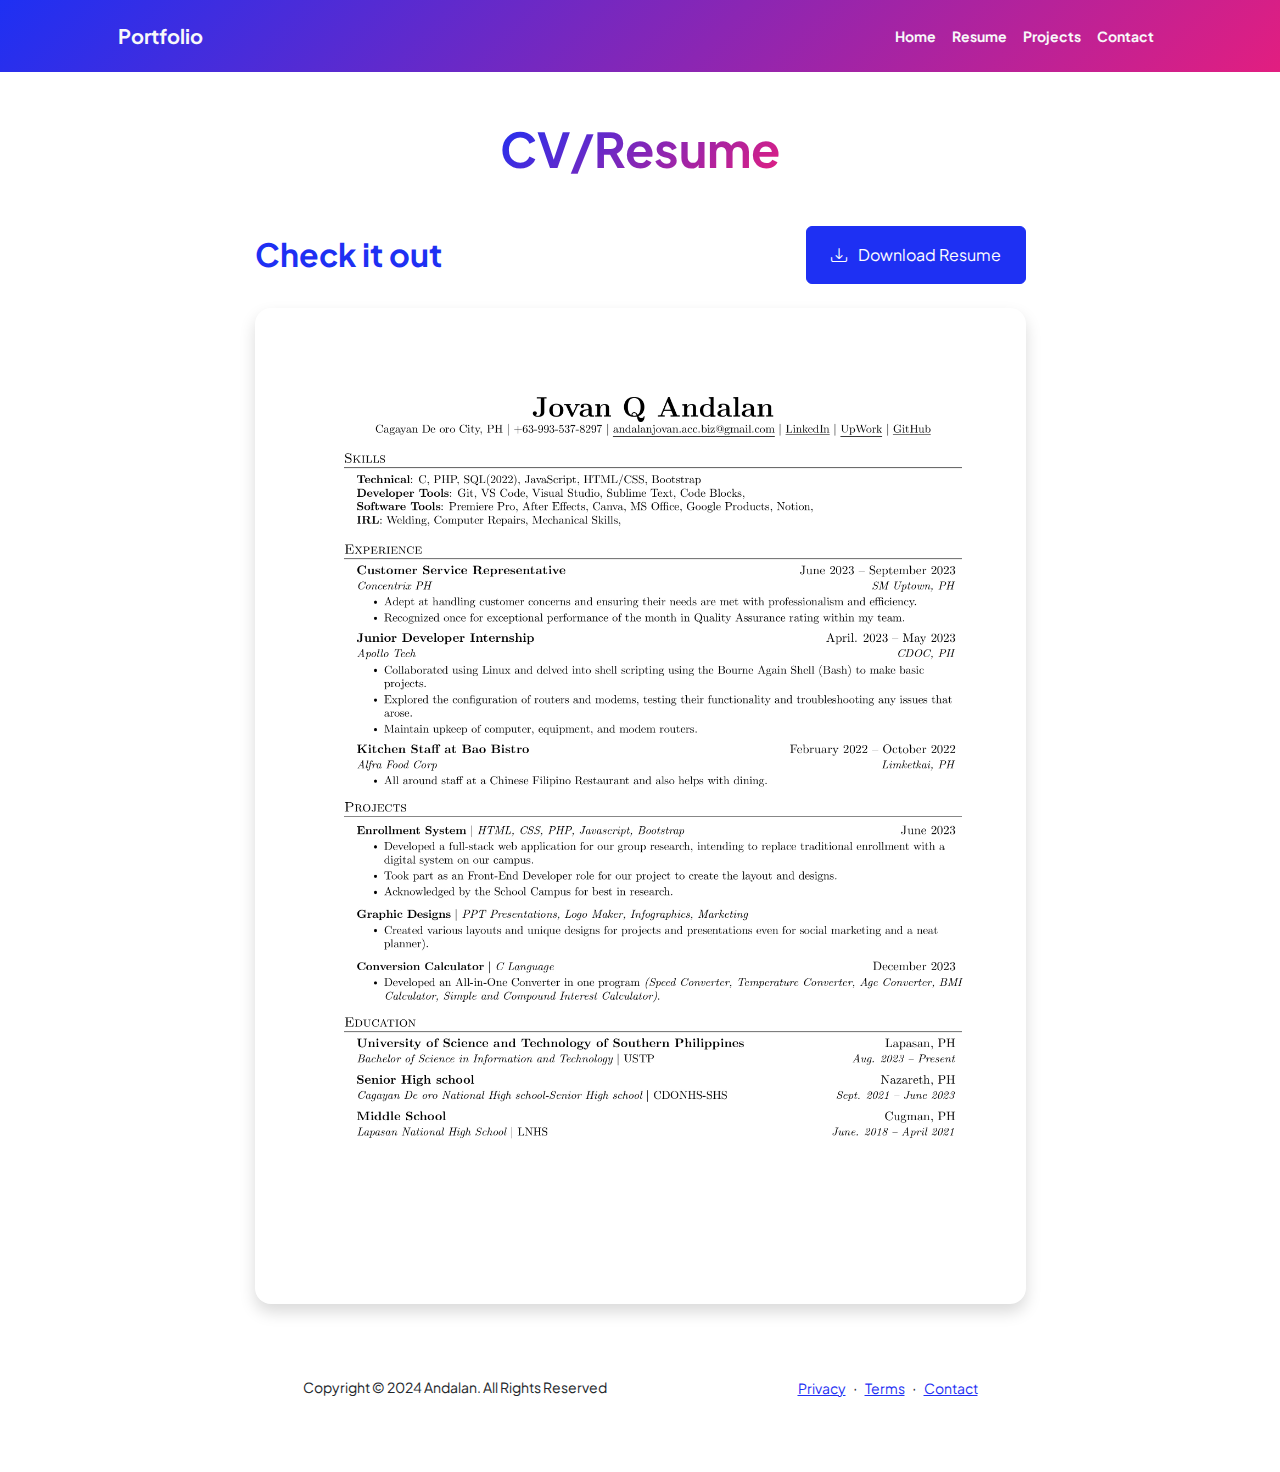
<file: resume.html>
<!DOCTYPE html>
<html lang="en">
    <head>
        <meta charset="utf-8" />
        <meta name="viewport" content="width=device-width, initial-scale=1, shrink-to-fit=no" />
        <meta name="description" content />
        <meta name="author" content />
        <title>My Portfolio</title>
        <!-- Favicon-->
        <link rel="icon" type="image/x-icon" href="assets/J.png" />
        <!-- Custom Google font-->
        <link rel="preconnect" href="https://fonts.googleapis.com" />
        <link rel="preconnect" href="https://fonts.gstatic.com" crossorigin />
        <link href="https://fonts.googleapis.com/css2?family=Plus+Jakarta+Sans:wght@100;200;300;400;500;600;700;800;900&amp;display=swap" rel="stylesheet" />
        <!-- Bootstrap icons-->
        <link href="https://cdn.jsdelivr.net/npm/bootstrap-icons@1.8.1/font/bootstrap-icons.css" rel="stylesheet" />
        <!-- Core theme CSS (includes Bootstrap)-->
        <link href="css/styles.css" rel="stylesheet" />
    </head>
    <body class="d-flex flex-column">
        <main class="flex-shrink-0">
            <!-- Navigation-->
            <nav style="background: linear-gradient(135deg, #1e30f3 0%, #e21e80 100%);" class="navbar navbar-expand-lg navbar-light bg-white py-3">
                <div class="container px-5">
                    <a class="navbar-brand" href="index.html"><span class="fw-bolder text-light">Portfolio</span></a>
                    <button class="navbar-toggler" type="button" data-bs-toggle="collapse" data-bs-target="#navbarSupportedContent" aria-controls="navbarSupportedContent" aria-expanded="false" aria-label="Toggle navigation"><span class="navbar-toggler-icon"></span></button>
                    <div class="collapse navbar-collapse" id="navbarSupportedContent">
                        <ul class="navbar-nav ms-auto mb-2 mb-lg-0 small fw-bolder">
                            <li class="nav-item"><a class="nav-link text-light" href="index.html">Home</a></li>
                            <li class="nav-item"><a class="nav-link text-light" href="resume.html">Resume</a></li>
                            <li class="nav-item"><a class="nav-link text-light" href="projects.html">Projects</a></li>
                            <li class="nav-item"><a class="nav-link text-light" href="contact.html">Contact</a></li>
                        </ul>
                    </div>
                </div>
            </nav>
            <!-- Page Content-->
            <div class="container px-5 my-5">
                <div class="text-center mb-5">
                    <h1 class="display-5 fw-bolder mb-0"><span class="text-gradient d-inline">CV/Resume</span></h1>
                </div>
                <div class="row gx-5 justify-content-center">
                    <div class="col-lg-11 col-xl-9 col-xxl-8">
                        <!-- Experience Section-->
                        <section>
                            <div class="d-flex align-items-center justify-content-between mb-4">
                                <h2 class="text-primary fw-bolder mb-0">Check it out</h2>
                                <!-- Download resume button-->
                                <!-- Note: Set the link href target to a PDF file within your project-->
                                <a class="btn btn-primary px-4 py-3" href="assets/Jovan_Andalan_CV.pdf">
                                    <div class="d-inline-block bi bi-download me-2"></div>
                                    Download Resume
                                </a>
                            </div>
                            <!-- Experience Card 1-->
                            <div class="card shadow border-0 rounded-4 mb-5">
                                <div class="card-body p-5">
                                    <img class="cv-resume" src="assets/cvimge.jpg" alt="..." width="700" height="900" /> 
                                </div>
                            </div>

 
        <!-- Footer-->
        <footer class="bg-white py-4 mt-auto">
            <div class="container px-5">
                <div class="row align-items-center justify-content-between flex-column flex-sm-row">
                    <div class="col-auto"><div class="small m-0">Copyright &copy; 2024 Andalan. All Rights Reserved</div></div>
                    <div class="col-auto">
                        <a class="small" href="#!">Privacy</a>
                        <span class="mx-1">&middot;</span>
                        <a class="small" href="#!">Terms</a>
                        <span class="mx-1">&middot;</span>
                        <a class="small" href="#!">Contact</a>
                    </div>
                </div>
            </div>
        </footer>
        <!-- Bootstrap core JS-->
        <script src="https://cdn.jsdelivr.net/npm/bootstrap@5.2.3/dist/js/bootstrap.bundle.min.js"></script>
        <!-- Core theme JS-->
        <script src="js/scripts.js"></script>
    </body>
</html>
</file>
